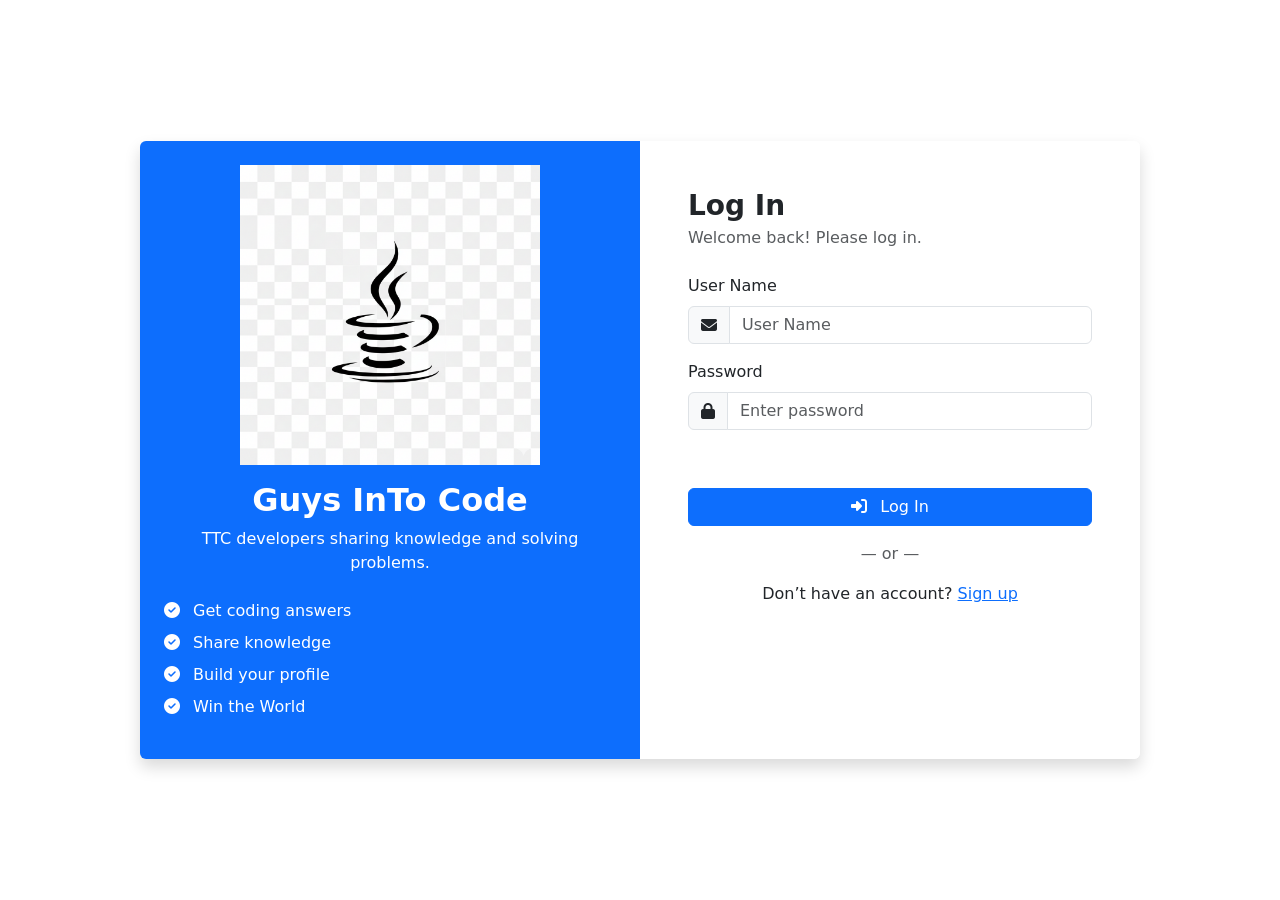
<file: Html/Login Page/index.html>
<!DOCTYPE html>
<html lang="en">

<head>
    <meta charset="UTF-8">
    <title>Login - Code InTo Guys</title>
    <meta name="viewport" content="width=device-width, initial-scale=1">

    <!-- add Bootstrap cdn -->
    <link href="https://cdn.jsdelivr.net/npm/bootstrap@5.3.0/dist/css/bootstrap.min.css" rel="stylesheet">

    <!-- add new Font  -->
    <link href="https://cdnjs.cloudflare.com/ajax/libs/font-awesome/6.4.0/css/all.min.css" rel="stylesheet">
</head>

<body class="-bs-danger-bg-subtley">

    <div class="container min-vh-100 d-flex align-items-center justify-content-center">
        <div class="row shadow rounded overflow-hidden w-100" style="max-width: 1000px;">

            <!-- LEFT SIDE -->
            <div class="col-md-6 d-none d-md-flex bg-primary text-white align-items-center justify-content-center p-4">
                <div class="text-center">
                    <img src="img/logo.png" alt="My Logo" class="img-fluid mb-3" style="max-height: 300px;">
                    <h2 class="fw-bold">Guys InTo Code  </h2>
                    <p class="mt-2">
                        TTC developers sharing knowledge and solving problems.
                    </p>

                    <ul class="list-unstyled text-start mt-4">
                        <li class="mb-2"><i class="fa fa-check-circle me-2"></i> Get coding answers</li>
                        <li class="mb-2"><i class="fa fa-check-circle me-2"></i> Share knowledge</li>
                        <li class="mb-2"><i class="fa fa-check-circle me-2"></i> Build your profile</li>
                        <li><i class="fa fa-check-circle me-2"></i> Win the World</li>
                    </ul>
                </div>
            </div>

            <!-- RIGHT SIDE -->
            <div class="col-md-6 bg-white p-4 p-md-5">
                <h3 class="fw-bold mb-1">Log In</h3>
                <p class="text-muted mb-4">Welcome back! Please log in.</p>

                <form method="POST" action="login.jsp">

                    <!-- Email -->
                    <div class="mb-3">
                        <label class="form-label">User Name</label>
                        <div class="input-group">
                            <span class="input-group-text"><i class="fa fa-envelope"></i></span>
                            <input type="email" class="form-control" placeholder="User Name" required>
                        </div>
                    </div>

                    <!-- Password -->
                    <div class="mb-3">
                        <label class="form-label">Password</label>
                        <div class="input-group">
                            <span class="input-group-text"><i class="fa fa-lock"></i></span>
                            <input type="password" class="form-control" placeholder="Enter password" required>
                        </div>
                    </div>


                    <div class="d-flex justify-content-between align-items-center mb-3">
                        <div class="form-check">
                            
                        </div>
                        
                    </div>

                    <!-- Login Button -->
                    <button class="btn btn-primary w-100 mb-3">
                        <i class="fa fa-sign-in-alt me-2"></i> Log In
                    </button>

                    <!-- Divider -->
                    <div class="text-center text-muted mb-3">— or —</div>

                    
                    <!-- Signup -->
                    <p class="text-center">
                        Don’t have an account?
                        <a href="../register Page/register.html">Sign up</a>
                    </p>

                </form>

                <!-- Footer -->
                <div class="text-center text-muted mt-4 small">
                   
                </div>
            </div>

        </div>
    </div>

    <script src="https://cdn.jsdelivr.net/npm/bootstrap@5.3.0/dist/js/bootstrap.bundle.min.js"></script>
</body>

</html>
</file>
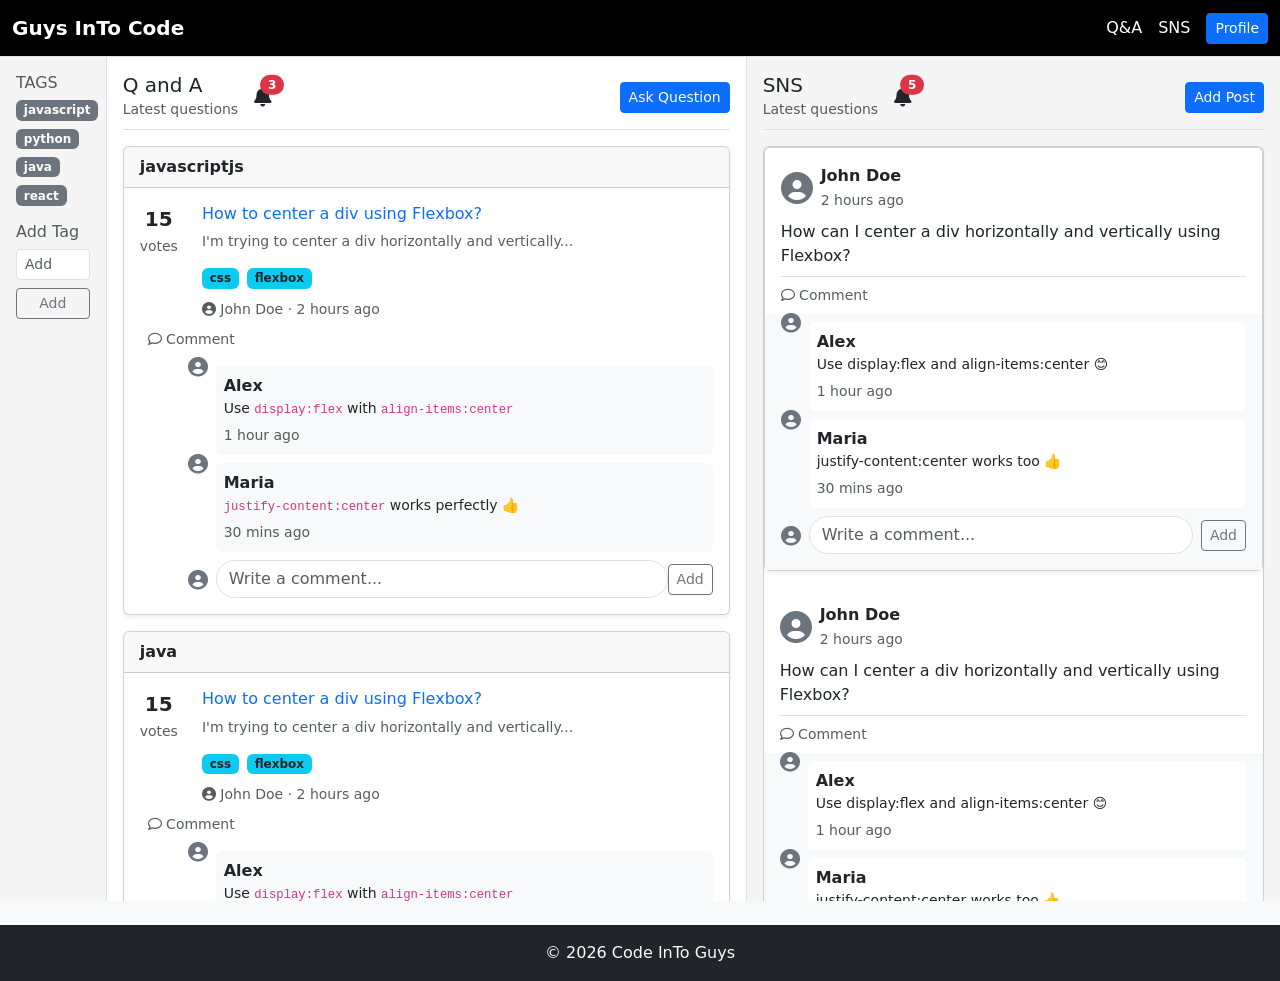
<file: Html/Top Page/index.html>
<!DOCTYPE html>
<html lang="en">

<head>
    <meta charset="UTF-8">
    <title>Code InTo Guys</title>
    <meta name="viewport" content="width=device-width, initial-scale=1">

    <!-- Bootstrap -->
    <link href="https://cdn.jsdelivr.net/npm/bootstrap@5.3.0/dist/css/bootstrap.min.css" rel="stylesheet">

    <!-- Font Awesome -->
    <link href="https://cdnjs.cloudflare.com/ajax/libs/font-awesome/6.4.0/css/all.min.css" rel="stylesheet">
    <link rel="stylesheet" href="style.css">
</head>

<body class="bg-light overflow-hidden">

    <!-- Navbar -->
    <nav class="navbar navbar-expand-lg navbar-light bg-white border-bottom sticky-top">
        <div class="container-fluid">
            <a class="navbar-brand fw-bold" href="#">Guys InTo Code</a>

            <button class="navbar-toggler" data-bs-toggle="collapse" data-bs-target="#nav">
                <span class="navbar-toggler-icon"></span>
            </button>

            <div id="nav" class="collapse navbar-collapse">
                <ul class="navbar-nav ms-auto">
                    <li class="nav-item"><a class="nav-link" href="#">Q&A</a></li>

                    <li class="nav-item"><a class="nav-link" href="#">SNS</a></li>

                </ul>

                <a class="btn btn-primary btn-sm ms-2">Profile</a>
            </div>
        </div>
    </nav>

    <div class="container-fluid">
        <div class="row">

            <!-- Left Sidebar (scrollable area) -->
            <aside class="col-lg-1 d-none d-lg-block border-end bg-white p-3" style="height: calc(100vh - 56px); ">
                <h6 class="text-muted">TAGS</h6>
                <div class="d-flex flex-wrap gap-2 mb-3">
                    <a href="#" class="badge bg-secondary text-decoration-none topic-link"
                        data-topic="javascript">javascript</a>
                    <a href="#" class="badge bg-secondary text-decoration-none topic-link"
                        data-topic="python">python</a>
                    <a href="#" class="badge bg-secondary text-decoration-none topic-link" data-topic="java">java</a>
                    <a href="#" class="badge bg-secondary text-decoration-none topic-link" data-topic="react">react</a>
                </div>

                <h6 class="text-muted">Add Tag</h6>
                <div class="input-group input-group-sm mb-2">
                    <input class="form-control" placeholder="Add">
                </div>
                <button class="btn btn-outline-secondary btn-sm w-100">Add</button>
            </aside>

            <!-- Main (scrollable area) -->
            <main class="col-lg-6 bg-white border-end p-3" style="height: calc(100vh - 56px); overflow-y: scroll;">

                <div class="d-flex justify-content-between align-items-center border-bottom pb-2 mb-3">
                    <div class="d-flex align-items-center gap-3">
                        <div>
                            <h5 class="mb-0">Q and A</h5>
                            <small class="text-muted">Latest questions</small>
                        </div>
                        <!-- Notification Bell -->
                        <div class="nav-item dropdown">
                            <a class="nav-link position-relative p-0" href="#" role="button">
                                <i class="fas fa-bell fa-lg"></i>
                                <!-- Notification Count -->
                                <span
                                    class="position-absolute top-1 start-100 translate-middle badge rounded-pill bg-danger">
                                    3
                                </span>
                            </a>
                        </div>
                    </div>
                    <a class="btn btn-primary btn-sm" href="ask-question.html">Ask Question</a>
                </div>
                <div>

                    <!-- Topic: JavaScript -->
                    <div class="qa-topic" data-topic="javascript">
                        <!-- Question Card -->
                        <div class="card mb-3 shadow-sm">
                            <div class="card-header">
                                <a class="nav-link fw-bold mb-0" href="#">javascriptjs</a>
                            </div>
                            <div class="card-body">

                                <!-- Question Row -->
                                <div class="row">
                                    <div class="col-auto text-center">
                                        <div class="fw-bold fs-5">15</div>
                                        <small class="text-muted">votes</small>
                                    </div>

                                    <div class="col">
                                        <h6>
                                            <a href="#" class="text-decoration-none">
                                                How to center a div using Flexbox?
                                            </a>
                                        </h6>

                                        <p class="text-muted small">
                                            I'm trying to center a div horizontally and vertically...
                                        </p>

                                        <div class="d-flex gap-2 mb-2">
                                            <span class="badge bg-info text-dark">css</span>
                                            <span class="badge bg-info text-dark">flexbox</span>
                                        </div>

                                        <small class="text-muted">
                                            <i class="fas fa-user-circle"></i> John Doe · 2 hours ago
                                        </small>
                                    </div>
                                </div>

                                <!-- FB Style Action Bar -->
                                <div class="d-flex justify-content-between text-muted small mt-2 px-2">
                                    <span><i class="far fa-comment"></i> Comment</span>
                                </div>

                                <!-- Comments Section -->
                                <div class="mt-3 ps-5">

                                    <!-- Old Comment -->
                                    <div class="d-flex mb-2">
                                        <i class="fas fa-user-circle fa-lg text-secondary me-2"></i>
                                        <div class="bg-light rounded p-2 w-100">
                                            <strong>Alex</strong>
                                            <p class="mb-1 small">
                                                Use <code>display:flex</code> with <code>align-items:center</code>
                                            </p>
                                            <small class="text-muted">1 hour ago</small>
                                        </div>
                                    </div>

                                    <!-- Old Comment -->
                                    <div class="d-flex mb-2">
                                        <i class="fas fa-user-circle fa-lg text-secondary me-2"></i>
                                        <div class="bg-light rounded p-2 w-100">
                                            <strong>Maria</strong>
                                            <p class="mb-1 small">
                                                <code>justify-content:center</code> works perfectly 👍
                                            </p>
                                            <small class="text-muted">30 mins ago</small>
                                        </div>
                                    </div>

                                    <!-- Add Comment -->
                                    <div class="d-flex align-items-center mt-2">
                                        <i class="fas fa-user-circle fa-lg text-secondary me-2"></i>
                                        <input type="text" class="form-control rounded-pill"
                                            placeholder="Write a comment...">
                                        <button class="btn btn-outline-secondary btn-sm w-20">Add</button>
                                    </div>

                                </div>
                            </div>
                        </div>
                    </div>

                    <!-- Topic: Java -->
                    <div class="qa-topic" data-topic="java">
                        <!-- Question Card -->
                        <div class="card mb-3 shadow-sm">
                            <div class="card-header">
                                <a class="nav-link fw-bold mb-0" href="#">java</a>
                            </div>
                            <div class="card-body">

                                <!-- Question Row -->
                                <div class="row">
                                    <div class="col-auto text-center">
                                        <div class="fw-bold fs-5">15</div>
                                        <small class="text-muted">votes</small>
                                    </div>

                                    <div class="col">
                                        <h6>
                                            <a href="#" class="text-decoration-none">
                                                How to center a div using Flexbox?
                                            </a>
                                        </h6>

                                        <p class="text-muted small">
                                            I'm trying to center a div horizontally and vertically...
                                        </p>

                                        <div class="d-flex gap-2 mb-2">
                                            <span class="badge bg-info text-dark">css</span>
                                            <span class="badge bg-info text-dark">flexbox</span>
                                        </div>

                                        <small class="text-muted">
                                            <i class="fas fa-user-circle"></i> John Doe · 2 hours ago
                                        </small>
                                    </div>
                                </div>

                                <!-- FB Style Action Bar -->
                                <div class="d-flex justify-content-between text-muted small mt-2 px-2">
                                    <span><i class="far fa-comment"></i> Comment</span>
                                </div>

                                <!-- Comments Section -->
                                <div class="mt-3 ps-5">

                                    <!-- Old Comment -->
                                    <div class="d-flex mb-2">
                                        <i class="fas fa-user-circle fa-lg text-secondary me-2"></i>
                                        <div class="bg-light rounded p-2 w-100">
                                            <strong>Alex</strong>
                                            <p class="mb-1 small">
                                                Use <code>display:flex</code> with <code>align-items:center</code>
                                            </p>
                                            <small class="text-muted">1 hour ago</small>
                                        </div>
                                    </div>

                                    <!-- Old Comment -->
                                    <div class="d-flex mb-2">
                                        <i class="fas fa-user-circle fa-lg text-secondary me-2"></i>
                                        <div class="bg-light rounded p-2 w-100">
                                            <strong>Maria</strong>
                                            <p class="mb-1 small">
                                                <code>justify-content:center</code> works perfectly 👍
                                            </p>
                                            <small class="text-muted">30 mins ago</small>
                                        </div>
                                    </div>

                                    <!-- Add Comment -->
                                    <div class="d-flex align-items-center mt-2">
                                        <i class="fas fa-user-circle fa-lg text-secondary me-2"></i>
                                        <input type="text" class="form-control rounded-pill"
                                            placeholder="Write a comment...">
                                        <button class="btn btn-outline-secondary btn-sm w-20">Add</button>
                                    </div>

                                </div>
                            </div>
                        </div>
                    </div>


                    <!-- Topic: Python -->
                    <div class="qa-topic" data-topic="python">
                        <!-- Question Card -->
                        <div class="card mb-3 shadow-sm">
                            <div class="card-header">
                                <a class="nav-link fw-bold mb-0" href="#">python</a>
                            </div>
                            <div class="card-body">

                                <!-- Question Row -->
                                <div class="row">
                                    <div class="col-auto text-center">
                                        <div class="fw-bold fs-5">15</div>
                                        <small class="text-muted">votes</small>
                                    </div>

                                    <div class="col">
                                        <h6>
                                            <a href="#" class="text-decoration-none">
                                                How to center a div using Flexbox?
                                            </a>
                                        </h6>

                                        <p class="text-muted small">
                                            I'm trying to center a div horizontally and vertically...
                                        </p>

                                        <div class="d-flex gap-2 mb-2">
                                            <span class="badge bg-info text-dark">css</span>
                                            <span class="badge bg-info text-dark">flexbox</span>
                                        </div>

                                        <small class="text-muted">
                                            <i class="fas fa-user-circle"></i> John Doe · 2 hours ago
                                        </small>
                                    </div>
                                </div>

                                <!-- FB Style Action Bar -->
                                <div class="d-flex justify-content-between text-muted small mt-2 px-2">
                                    <span><i class="far fa-comment"></i> Comment</span>
                                </div>

                                <!-- Comments Section -->
                                <div class="mt-3 ps-5">

                                    <!-- Old Comment -->
                                    <div class="d-flex mb-2">
                                        <i class="fas fa-user-circle fa-lg text-secondary me-2"></i>
                                        <div class="bg-light rounded p-2 w-100">
                                            <strong>Alex</strong>
                                            <p class="mb-1 small">
                                                Use <code>display:flex</code> with <code>align-items:center</code>
                                            </p>
                                            <small class="text-muted">1 hour ago</small>
                                        </div>
                                    </div>

                                    <!-- Old Comment -->
                                    <div class="d-flex mb-2">
                                        <i class="fas fa-user-circle fa-lg text-secondary me-2"></i>
                                        <div class="bg-light rounded p-2 w-100">
                                            <strong>Maria</strong>
                                            <p class="mb-1 small">
                                                <code>justify-content:center</code> works perfectly 👍
                                            </p>
                                            <small class="text-muted">30 mins ago</small>
                                        </div>
                                    </div>

                                    <!-- Add Comment -->
                                    <div class="d-flex align-items-center mt-2">
                                        <i class="fas fa-user-circle fa-lg text-secondary me-2"></i>
                                        <input type="text" class="form-control rounded-pill"
                                            placeholder="Write a comment...">
                                        <button class="btn btn-outline-secondary btn-sm w-20">Add</button>
                                    </div>

                                </div>
                            </div>
                        </div>
                    </div>

                    <!-- Topic: React -->
                    <div class="qa-topic" data-topic="react">
                        <!-- Question Card -->
                        <div class="card mb-3 shadow-sm">
                            <div class="card-header">
                                <a class="nav-link fw-bold mb-0" href="#">react</a>
                            </div>
                            <div class="card-body">

                                <!-- Question Row -->
                                <div class="row">
                                    <div class="col-auto text-center">
                                        <div class="fw-bold fs-5">15</div>
                                        <small class="text-muted">votes</small>
                                    </div>

                                    <div class="col">
                                        <h6>
                                            <a href="#" class="text-decoration-none">
                                                How to center a div using Flexbox?
                                            </a>
                                        </h6>

                                        <p class="text-muted small">
                                            I'm trying to center a div horizontally and vertically...
                                        </p>

                                        <div class="d-flex gap-2 mb-2">
                                            <span class="badge bg-info text-dark">css</span>
                                            <span class="badge bg-info text-dark">flexbox</span>
                                        </div>

                                        <small class="text-muted">
                                            <i class="fas fa-user-circle"></i> John Doe · 2 hours ago
                                        </small>
                                    </div>
                                </div>

                                <!-- FB Style Action Bar -->
                                <div class="d-flex justify-content-between text-muted small mt-2 px-2">
                                    <span><i class="far fa-comment"></i> Comment</span>
                                </div>

                                <!-- Comments Section -->
                                <div class="mt-3 ps-5">

                                    <!-- Old Comment -->
                                    <div class="d-flex mb-2">
                                        <i class="fas fa-user-circle fa-lg text-secondary me-2"></i>
                                        <div class="bg-light rounded p-2 w-100">
                                            <strong>Alex</strong>
                                            <p class="mb-1 small">
                                                Use <code>display:flex</code> with
                                                <code>align-items:center</code>
                                            </p>
                                            <small class="text-muted">1 hour ago</small>
                                        </div>
                                    </div>

                                    <!-- Old Comment -->
                                    <div class="d-flex mb-2">
                                        <i class="fas fa-user-circle fa-lg text-secondary me-2"></i>
                                        <div class="bg-light rounded p-2 w-100">
                                            <strong>Maria</strong>
                                            <p class="mb-1 small">
                                                <code>justify-content:center</code> works perfectly 👍
                                            </p>
                                            <small class="text-muted">30 mins ago</small>
                                        </div>
                                    </div>

                                    <!-- Add Comment -->
                                    <div class="d-flex align-items-center mt-2">
                                        <i class="fas fa-user-circle fa-lg text-secondary me-2"></i>
                                        <input type="text" class="form-control rounded-pill"
                                            placeholder="Write a comment...">
                                        <button class="btn btn-outline-secondary btn-sm w-20">Add</button>
                                    </div>

                                </div>
                            </div>
                        </div>
                    </div>

                    <!-- Extra Question (no specific topic) -->
                    <div class="card mb-3 shadow-sm">
                        <div class="card-body">

                            <!-- Question Row -->
                            <div class="row">
                                <div class="col-auto text-center">
                                    <div class="fw-bold fs-5">15</div>
                                    <small class="text-muted">votes</small>
                                </div>

                                <div class="col">
                                    <h6>
                                        <a href="#" class="text-decoration-none">
                                            How to center a div using Flexbox?
                                        </a>
                                    </h6>

                                    <p class="text-muted small">
                                        I'm trying to center a div horizontally and vertically...
                                    </p>

                                    <div class="d-flex gap-2 mb-2">
                                        <span class="badge bg-info text-dark">css</span>
                                        <span class="badge bg-info text-dark">flexbox</span>
                                    </div>

                                    <small class="text-muted">
                                        <i class="fas fa-user-circle"></i> John Doe · 2 hours ago
                                    </small>
                                </div>
                            </div>

                            <!-- FB Style Action Bar -->
                            <div class="d-flex justify-content-between text-muted small mt-2 px-2">
                                <span><i class="far fa-comment"></i> Comment</span>
                            </div>

                            <!-- Comments Section -->
                            <div class="mt-3 ps-5">

                                <!-- Old Comment -->
                                <div class="d-flex mb-2">
                                    <i class="fas fa-user-circle fa-lg text-secondary me-2"></i>
                                    <div class="bg-light rounded p-2 w-100">
                                        <strong>Alex</strong>
                                        <p class="mb-1 small">
                                            Use <code>display:flex</code> with
                                            <code>align-items:center</code>
                                        </p>
                                        <small class="text-muted">1 hour ago</small>
                                    </div>
                                </div>

                                <!-- Old Comment -->
                                <div class="d-flex mb-2">
                                    <i class="fas fa-user-circle fa-lg text-secondary me-2"></i>
                                    <div class="bg-light rounded p-2 w-100">
                                        <strong>Maria</strong>
                                        <p class="mb-1 small">
                                            <code>justify-content:center</code> works perfectly 👍
                                        </p>
                                        <small class="text-muted">30 mins ago</small>
                                    </div>
                                </div>

                                <!-- Add Comment -->
                                <div class="d-flex align-items-center mt-2">
                                    <i class="fas fa-user-circle fa-lg text-secondary me-2"></i>
                                    <input type="text" class="form-control rounded-pill"
                                        placeholder="Write a comment...">
                                    <button class="btn btn-outline-secondary btn-sm w-20">Add</button>
                                </div>

                            </div>
                        </div>
                    </div>
                </div>
            </main>

            <!-- Right Sidebar (scrollable area) -->
            <aside class="col-lg-5 d-none d-lg-block bg-white p-3"
                style="height: calc(100vh - 56px); overflow-y: scroll;">
                <div class="d-flex justify-content-between align-items-center border-bottom pb-2 mb-3">
                    <div class="d-flex align-items-center gap-3">
                        <div>
                            <h5 class="mb-0">SNS</h5>
                            <small class="text-muted">Latest questions</small>
                        </div>
                        <!-- Notification Bell -->
                        <div class="nav-item dropdown">
                            <a class="nav-link position-relative p-0" href="#" role="button">
                                <i class="fas fa-bell fa-lg"></i>
                                <!-- Notification Count -->
                                <span
                                    class="position-absolute top-1 start-100 translate-middle badge rounded-pill bg-danger">
                                    5
                                </span>
                            </a>
                        </div>
                    </div>
                    <a class="btn btn-primary btn-sm" href="add-post.html">Add Post</a>
                </div>

                <div class="card">

                    <!-- Facebook Style Post -->
                    <div class="card mb-3 shadow-sm">

                        <!-- Post Header -->
                        <div class="card-body pb-2">
                            <div class="d-flex align-items-center mb-2">
                                <i class="fas fa-user-circle fa-2x text-secondary me-2"></i>
                                <div>
                                    <strong>John Doe</strong><br>
                                    <small class="text-muted">2 hours ago</small>
                                </div>
                            </div>

                            <!-- Post Content -->
                            <p class="mb-2">
                                How can I center a div horizontally and vertically using Flexbox?
                            </p>

                            <!-- Post Actions -->
                            <div class="d-flex justify-content-between text-muted small border-top pt-2">
                                <span><i class="far fa-comment"></i> Comment</span>
                            </div>
                        </div>

                        <!-- Comments Section -->
                        <div class="card-body pt-2 bg-light">

                            <!-- Old Comment 1 -->
                            <div class="d-flex mb-2">
                                <i class="fas fa-user-circle fa-lg text-secondary me-2"></i>
                                <div class="bg-white rounded p-2 w-100">
                                    <strong>Alex</strong>
                                    <p class="mb-1 small">
                                        Use display:flex and align-items:center 😊
                                    </p>
                                    <small class="text-muted">1 hour ago</small>
                                </div>
                            </div>

                            <!-- Old Comment 2 -->
                            <div class="d-flex mb-2">
                                <i class="fas fa-user-circle fa-lg text-secondary me-2"></i>
                                <div class="bg-white rounded p-2 w-100">
                                    <strong>Maria</strong>
                                    <p class="mb-1 small">
                                        justify-content:center works too 👍
                                    </p>
                                    <small class="text-muted">30 mins ago</small>
                                </div>
                            </div>

                            <!-- Add Comment -->
                            <div class="d-flex align-items-center mt-2">
                                <i class="fas fa-user-circle fa-lg text-secondary me-2"></i>
                                <input type="text" class="form-control rounded-pill me-2"
                                    placeholder="Write a comment...">
                                <button class="btn btn-outline-secondary btn-sm">Add</button>
                            </div>
                        </div>
                    </div>
                    <div class="card-body pb-2">
                        <div class="d-flex align-items-center mb-2">
                            <i class="fas fa-user-circle fa-2x text-secondary me-2"></i>
                            <div>
                                <strong>John Doe</strong><br>
                                <small class="text-muted">2 hours ago</small>
                            </div>
                        </div>

                        <!-- Post Content -->
                        <p class="mb-2">
                            How can I center a div horizontally and vertically using Flexbox?
                        </p>

                        <!-- Post Actions -->
                        <div class="d-flex justify-content-between text-muted small border-top pt-2">
                            <span><i class="far fa-comment"></i> Comment</span>
                        </div>
                    </div>

                    <!-- Comments Section -->
                    <div class="card-body pt-2 bg-light">

                        <!-- Old Comment 1 -->
                        <div class="d-flex mb-2">
                            <i class="fas fa-user-circle fa-lg text-secondary me-2"></i>
                            <div class="bg-white rounded p-2 w-100">
                                <strong>Alex</strong>
                                <p class="mb-1 small">
                                    Use display:flex and align-items:center 😊
                                </p>
                                <small class="text-muted">1 hour ago</small>
                            </div>
                        </div>

                        <!-- Old Comment 2 -->
                        <div class="d-flex mb-2">
                            <i class="fas fa-user-circle fa-lg text-secondary me-2"></i>
                            <div class="bg-white rounded p-2 w-100">
                                <strong>Maria</strong>
                                <p class="mb-1 small">
                                    justify-content:center works too 👍
                                </p>
                                <small class="text-muted">30 mins ago</small>
                            </div>
                        </div>

                        <!-- Add Comment -->
                        <div class="d-flex align-items-center mt-2">
                            <i class="fas fa-user-circle fa-lg text-secondary me-2"></i>
                            <input type="text" class="form-control rounded-pill me-2" placeholder="Write a comment...">
                            <button class="btn btn-outline-secondary btn-sm">Add</button>
                        </div>
                    </div>
                </div>
        </div>
        </aside>

    </div>
    </div>

    <footer class="bg-dark text-light text-center py-3 mt-4">
        © 2026 Code InTo Guys
    </footer>
</body>

</html>
</file>
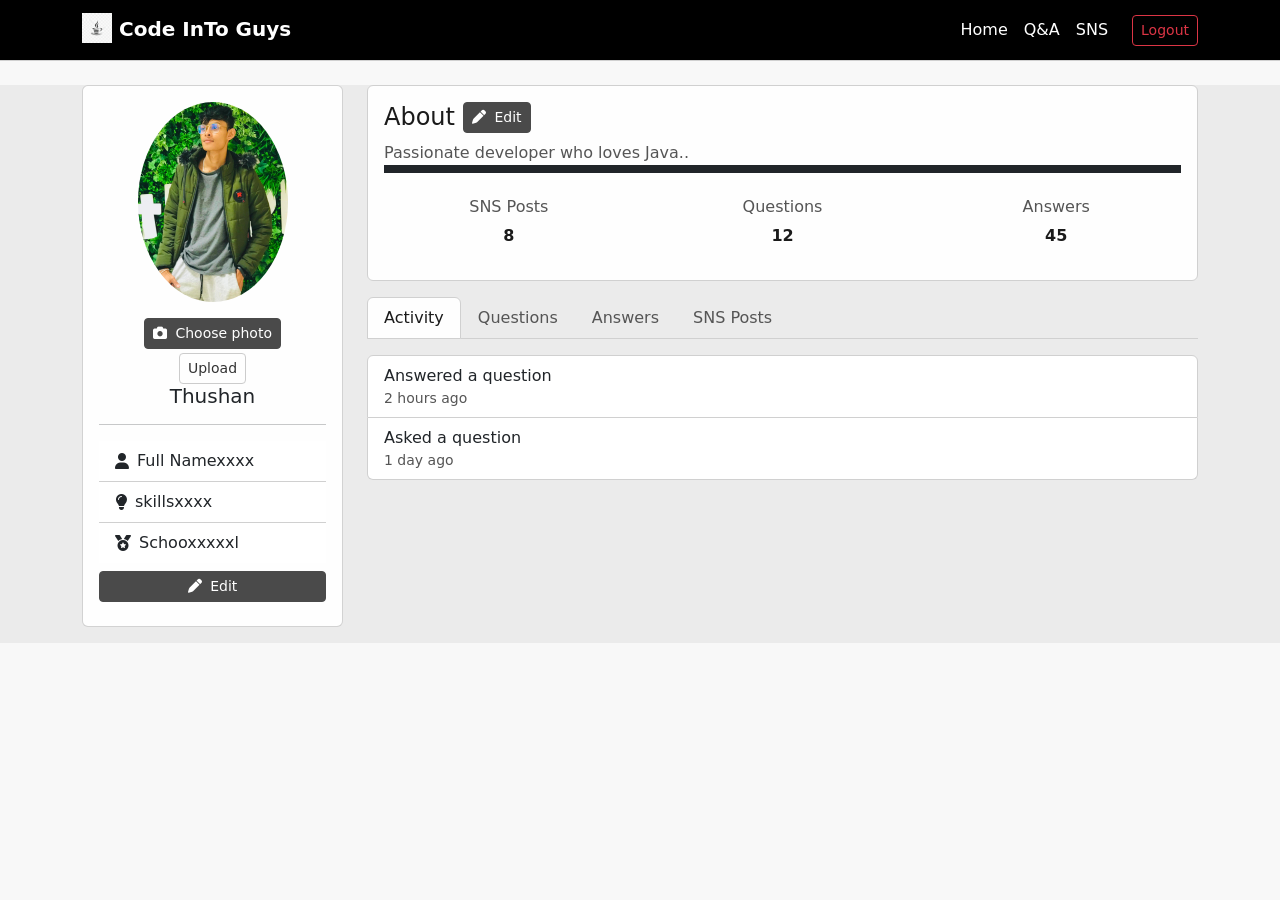
<file: profile/profile.html>
<!DOCTYPE html>
<html lang="en">

<head>
    <meta charset="UTF-8">
    <title>User Profile</title>

    <!-- Bootstrap 5 -->
    <link href="https://cdn.jsdelivr.net/npm/bootstrap@5.3.2/dist/css/bootstrap.min.css" rel="stylesheet">

    <!-- Font Awesome -->
    <link href="https://cdnjs.cloudflare.com/ajax/libs/font-awesome/6.4.0/css/all.min.css" rel="stylesheet">

    <!-- Profile page styles -->
    <link href="style.css" rel="stylesheet">
</head>

<body class="bg-simple-light">

    <!-- NAVBAR -->
    <nav class="navbar navbar-expand-lg navbar-dark border-bottom border-simple">
        <div class="container">
            <a class="navbar-brand fw-bold" href="#">

                <img src="img/logo.png" alt="My Logo" class="img-fluid mb-1" style="max-height: 30px;"> Code InTo Guys
            </a>

            <div class="collapse navbar-collapse">
                <ul class="navbar-nav ms-auto">
                    <li class="nav-item"><a class="nav-link" href="#">Home</a></li>
                    <li class="nav-item"><a class="nav-link" href="#">Q&A</a></li>
                    <li class="nav-item"><a class="nav-link" href="#">SNS</a></li>
                </ul>
                <a href="logout.jsp" class="btn btn-outline-danger btn-sm ms-3">Logout</a>
            </div>
        </div>
    </nav>

    <!-- MAIN -->
    <main>
        <div class="container my-4">
            <div class="row">

                <!-- SIDEBAR -->
                <div class="col-md-3 mb-3">
                    <div class="card">
                        <div class="card-body text-center">
                            <!-- Profile photo: you will set img src from JSP (e.g. user's saved photo path or default) -->
                            <img src="img/prof.jpeg" class="rounded-circle mb-3 img-fluid profile-photo" alt="Profile"
                                id="profile-photo-img">

                            <!-- Profile photo upload - handle in JSP (Tomcat): receive multipart form, save file, update user's photo path -->
                            <form method="post" enctype="multipart/form-data" class="profile-photo-form" action="#">
                                <!-- TODO: set action to your JSP that handles upload, e.g. action="uploadProfilePhoto.jsp" -->
                                <label class="d-block mb-1">
                                    <span class="btn btn-simple btn-sm"><i class="fas fa-camera me-1"></i> Choose
                                        photo</span>
                                    <input type="file" name="profilePhoto" accept="image/*" class="d-none">
                                </label>
                                <button type="submit" class="btn btn-outline-simple btn-sm">Upload</button>
                                <!-- You will handle this form in JSP: get Part for "profilePhoto", save to disk/db, redirect back or show updated img -->
                            </form>

                            <h5 class="mb-0">Thushan</h5>
                            

                            <hr>

                            <!-- Toggle: same card shows either view or form (no pop-up). No JS. -->
                            <input type="checkbox" id="profile-edit-toggle" class="d-none" aria-hidden="true">
                            <ul class="list-group list-group-flush text-start profile-view">
                                <li class="list-group-item d-flex align-items-center">
                                    <i class="fas fa-user me-2"></i>
                                    <span class="flex-grow-1" id="profile-fullname">Full Namexxxx</span>
                                </li>
                                <li class="list-group-item d-flex align-items-center">
                                    <i class="fas fa-lightbulb me-2"></i>
                                    <span class="flex-grow-1" id="profile-skills">skillsxxxx</span>
                                </li>
                                <li class="list-group-item d-flex align-items-center">
                                    <i class="fas fa-medal me-2"></i>
                                    <span class="flex-grow-1" id="profile-school">Schooxxxxxl</span>
                                </li>
                            </ul>
                            <label for="profile-edit-toggle" class="btn btn-simple btn-sm w-100 my-2 profile-edit-btn">
                                <i class="fas fa-pen me-1"></i> Edit
                            </label>
                            <div class="profile-edit-wrap">
                                <form method="post" action="#" class="profile-edit-form">
                                    <ul class="list-group list-group-flush text-start">
                                        <li class="list-group-item d-flex align-items-center">
                                            <i class="fas fa-user me-2"></i>
                                            <input type="text" name="fullname" class="form-control form-control-sm border-0 bg-transparent flex-grow-1" placeholder="Full name" value="Full Namexxxx">
                                        </li>
                                        <li class="list-group-item d-flex align-items-center">
                                            <i class="fas fa-lightbulb me-2"></i>
                                            <input type="text" name="skills" class="form-control form-control-sm border-0 bg-transparent flex-grow-1" placeholder="Skills" value="skillsxxxx">
                                        </li>
                                        <li class="list-group-item d-flex align-items-center">
                                            <i class="fas fa-medal me-2"></i>
                                            <input type="text" name="school" class="form-control form-control-sm border-0 bg-transparent flex-grow-1" placeholder="School" value="Schooxxxxxl">
                                        </li>
                                    </ul>
                                    <div class="d-flex gap-1 mt-2">
                                        <button type="submit" class="btn btn-simple btn-sm flex-grow-1">
                                            <i class="fas fa-check me-1"></i> Save
                                        </button>
                                        <label for="profile-edit-toggle" class="btn btn-outline-simple btn-sm flex-grow-1 mb-0" style="cursor:pointer">
                                            Cancel
                                        </label>
                                    </div>
                                </form>
                            </div>
                        </div>
                    </div>
                </div>

                <!-- CONTENT -->
                <div class="col-md-9">

                    <!-- PROFILE INFO -->
                    <div class="card mb-3 border-simple">
                        <div class="card-body">
                            <input type="checkbox" id="about-edit-toggle" class="d-none" aria-hidden="true">
                            <h4 class="text-simple-dark d-flex align-items-center flex-wrap gap-2 about-heading-view">
                                About
                                <label for="about-edit-toggle" class="btn btn-simple btn-sm about-edit-btn mb-0" style="cursor:pointer">
                                    <i class="fas fa-pen me-1"></i> Edit
                                </label>
                            </h4>
                            <div class="about-view">
                                <p class="text-simple-gray mb-0" id="profile-about">Passionate developer who loves
                                    Java..</p>
                            </div>

                            <div class="divider py-1 bg-dark mb-4"></div>

                            
                            <div class="about-edit-wrap ">
                                <h4 class="text-simple-dark mb-2">About</h4>
                                <form method="post" action="#" class="about-edit-form">
                                    <textarea name="about" class="form-control border-simple text-simple-gray mb-2" rows="3" placeholder="Write a short bio about yourself...">Passionate developer who loves Java..</textarea>
                                    <div class="d-flex gap-1">
                                        <button type="submit" class="btn btn-simple btn-sm flex-grow-1">
                                            <i class="fas fa-check me-1"></i> Save
                                        </button>
                                        <label for="about-edit-toggle" class="btn btn-outline-simple btn-sm flex-grow-1 mb-0" style="cursor:pointer">
                                            Cancel
                                        </label>
                                    </div>
                                </form>
                            </div>
                            
                            <div class="row text-center">
                                <div class="col">
                                    <h6 class="text-simple-gray">SNS Posts</h6>
                                    <p class="fw-bold text-simple-dark">8</p>
                                </div>
                                <div class="col">
                                    <h6 class="text-simple-gray">Questions</h6>
                                    <p class="fw-bold text-simple-dark">12</p>
                                </div>
                                <div class="col">
                                    <h6 class="text-simple-gray">Answers</h6>
                                    <p class="fw-bold text-simple-dark">45</p>
                                </div>
                            </div>
                        </div>
                    </div>

                    <!-- TABS -->
                    <ul class="nav nav-tabs mb-3 border-simple">
                        <li class="nav-item">
                            <a class="nav-link active text-simple-dark border-simple" data-bs-toggle="tab"
                                href="#activity">Activity</a>
                        </li>
                        <li class="nav-item">
                            <a class="nav-link text-simple-gray" data-bs-toggle="tab" href="#questions">Questions</a>
                        </li>
                        <li class="nav-item">
                            <a class="nav-link text-simple-gray" data-bs-toggle="tab" href="#answers">Answers</a>
                        </li>
                        <li class="nav-item">
                            <a class="nav-link text-simple-gray" data-bs-toggle="tab" href="#snsposts">SNS Posts</a>
                        </li>
                    </ul>

                    <div class="tab-content">

                        <!-- ACTIVITY -->
                        <div class="tab-pane fade show active" id="activity">
                            <div class="list-group">
                                <div class="list-group-item border-simple">
                                    Answered a question
                                    <small class="text-simple-gray d-block">2 hours ago</small>
                                </div>
                                <div class="list-group-item border-simple">
                                    Asked a question
                                    <small class="text-simple-gray d-block">1 day ago</small>
                                </div>
                            </div>
                        </div>

                        <!-- QUESTIONS -->
                        <div class="tab-pane fade" id="questions">
                            <div class="list-group">
                                <div class="list-group-item border-simple">Your questions will appear here.</div>
                            </div>
                        </div>

                        <!-- ANSWERS -->
                        <div class="tab-pane fade" id="answers">
                            <div class="list-group">
                                <div class="list-group-item border-simple">Your answers will appear here.</div>
                            </div>
                        </div>
                        <div class="tab-pane fade" id="answers">
                            <div class="list-group">
                                <div class="list-group-item border-simple">Your answers will appear here.</div>
                            </div>
                        </div>
                        

                        <!-- SNS POSTS -->
                        <div class="tab-pane fade" id="snsposts">
                            <div class="list-group">
                                <div class="list-group-item border-simple">sns1</div>
                            </div>
                        </div>


                    </div>
                </div>
            </div>
        </div>
    </main>

    <script src="https://cdn.jsdelivr.net/npm/bootstrap@5.3.2/dist/js/bootstrap.bundle.min.js"></script>

</body>

</html>
</file>
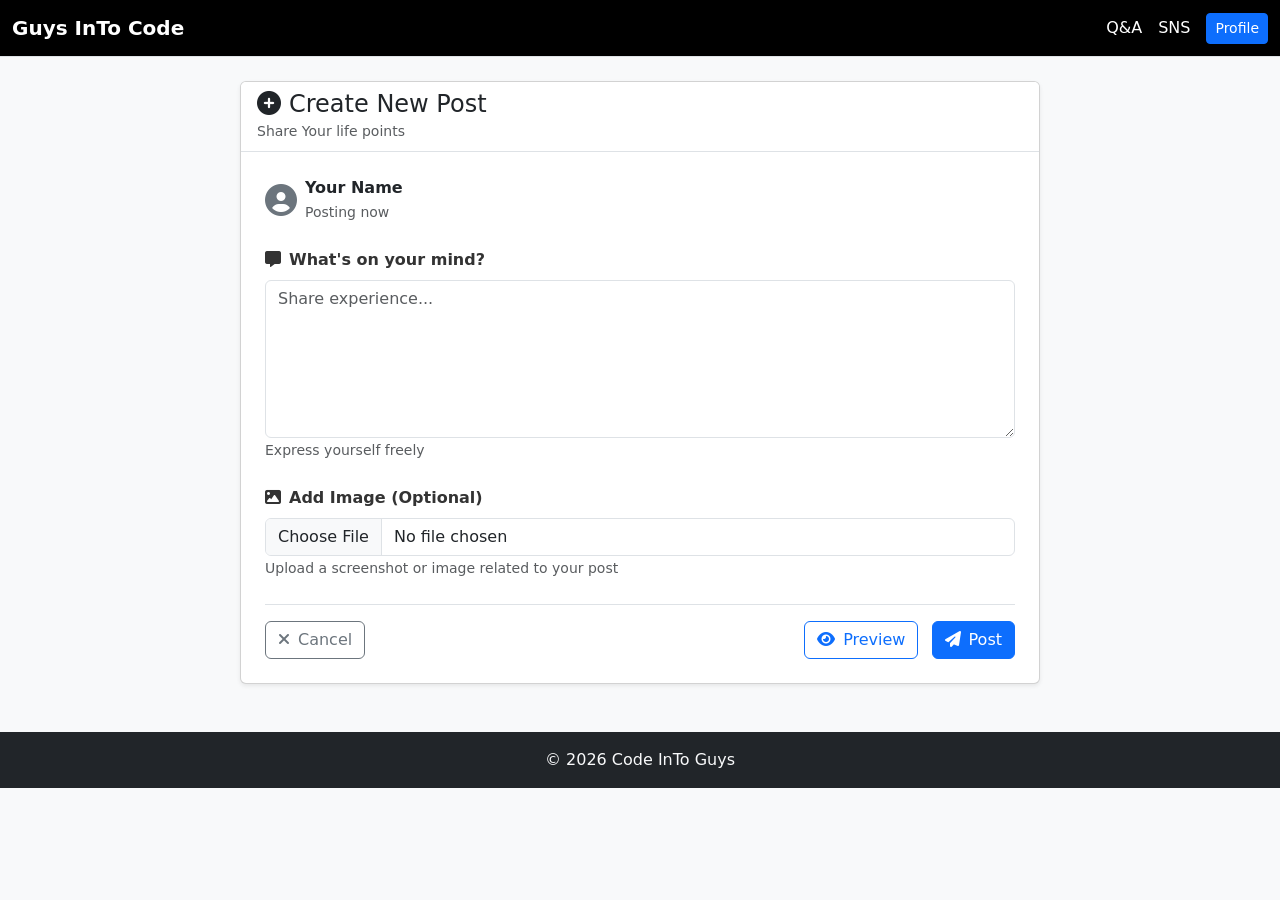
<file: Html/add post page/add-post.html>
<!DOCTYPE html>
<html lang="en">

<head>
    <meta charset="UTF-8">
    <title>Add Post - Code InTo Guys</title>
    <meta name="viewport" content="width=device-width, initial-scale=1">

    <!-- Bootstrap -->
    <link href="https://cdn.jsdelivr.net/npm/bootstrap@5.3.0/dist/css/bootstrap.min.css" rel="stylesheet">

    <!-- Font Awesome -->
    <link href="https://cdnjs.cloudflare.com/ajax/libs/font-awesome/6.4.0/css/all.min.css" rel="stylesheet">
    <link rel="stylesheet" href="style.css">
</head>

<body class="bg-light">

    <!-- Navbar -->
    <nav class="navbar navbar-expand-lg navbar-light bg-white border-bottom sticky-top">
        <div class="container-fluid">
            <a class="navbar-brand fw-bold" href="index.html">Guys InTo Code</a>

            <button class="navbar-toggler" data-bs-toggle="collapse" data-bs-target="#nav">
                <span class="navbar-toggler-icon"></span>
            </button>

            <div id="nav" class="collapse navbar-collapse">
                <ul class="navbar-nav ms-auto">
                    <li class="nav-item"><a class="nav-link" href="index.html">Q&A</a></li>
                    <li class="nav-item"><a class="nav-link" href="index.html">SNS</a></li>
                </ul>

                <a class="btn btn-primary btn-sm ms-2">Profile</a>
            </div>
        </div>
    </nav>

    <!-- Main Content -->
    <div class="container-fluid py-4">
        <div class="form-container">
            <div class="card shadow-sm">
                <div class="card-header bg-white border-bottom">
                    <h4 class="mb-0">
                        <i class="fas fa-plus-circle me-2"></i>Create New Post
                    </h4>
                    <small class="text-muted">Share Your life points</small>
                </div>
                <div class="card-body p-4">
                    <form id="addPostForm">
                        <!-- Post Content -->
                        <div class="mb-4">
                            <div class="d-flex align-items-center mb-2">
                                <i class="fas fa-user-circle fa-2x text-secondary me-2"></i>
                                <div>
                                    <strong id="userName">Your Name</strong><br>
                                    <small class="text-muted">Posting now</small>
                                </div>
                            </div>
                        </div>

                        <div class="mb-4">
                            <label for="postContent" class="form-label">
                                <i class="fas fa-comment-alt me-2"></i>What's on your mind?
                            </label>
                            <textarea class="form-control" id="postContent" rows="6"
                                placeholder="Share experience..." required></textarea>
                            <small class="text-muted">Express yourself freely</small>
                        </div>

                        <!-- Image Upload -->
                        <div class="mb-4">
                            <label for="postImage" class="form-label">
                                <i class="fas fa-image me-2"></i>Add Image (Optional)
                            </label>
                            <input type="file" class="form-control" id="postImage" accept="image/*">
                            <small class="text-muted">Upload a screenshot or image related to your post</small>
                            <div id="imagePreviewContainer" class="image-preview-container" style="display: none;">
                                <img id="imagePreview" class="image-preview" alt="Preview">
                                <button type="button" class="remove-image" id="removeImage">
                                    <i class="fas fa-times"></i>
                                </button>
                            </div>
                        </div>

                        

                        

                        <!-- Form Actions -->
                        <div class="d-flex justify-content-between align-items-center pt-3 border-top">
                            <a href="index.html" class="btn btn-outline-secondary">
                                <i class="fas fa-times me-2"></i>Cancel
                            </a>
                            <div>
                                <button type="button" class="btn btn-outline-primary me-2" id="previewBtn">
                                    <i class="fas fa-eye me-2"></i>Preview
                                </button>
                                <button type="submit" class="btn btn-primary">
                                    <i class="fas fa-paper-plane me-2"></i>Post
                                </button>
                            </div>
                        </div>
                    </form>
                </div>
            </div>

            <!-- Preview Card (Hidden by default) -->
            <div class="card shadow-sm mt-4" id="previewCard" style="display: none;">
                <div class="card-header bg-white border-bottom">
                    <h5 class="mb-0">
                        <i class="fas fa-eye me-2"></i>Preview
                    </h5>
                </div>
                <div class="card-body">
                    <!-- Post Header -->
                    <div class="d-flex align-items-center mb-2">
                        <i class="fas fa-user-circle fa-2x text-secondary me-2"></i>
                        <div>
                            <strong id="previewUserName">Your Name</strong><br>
                            <small class="text-muted">Just now</small>
                        </div>
                    </div>

                    <!-- Post Content -->
                    <p id="previewContent" class="mb-2"></p>

                    <!-- Preview Image -->
                    <div id="previewImageContainer" style="display: none;">
                        <img id="previewImage" class="img-fluid rounded mb-2" alt="Post image">
                    </div>

                    <!-- Preview Code -->
                    <div id="previewCodeContainer" style="display: none;">
                        <pre class="bg-light p-3 rounded"><code id="previewCode"></code></pre>
                    </div>

                    <!-- Preview Tags -->
                    <div id="previewTags" class="mb-2"></div>

                    <!-- Post Actions -->
                    <div class="d-flex justify-content-between text-muted small border-top pt-2">
                        <span><i class="far fa-comment"></i> Comment</span>
                    </div>
                </div>
            </div>
        </div>
    </div>

    <footer class="bg-dark text-light text-center py-3 mt-4">
        © 2026 Code InTo Guys
    </footer>

    <!-- JSP / Servlet placeholder: -->
    <!-- Implement tag management, image preview, form submission, and preview logic -->
    <!-- here using JSP/Tomcat instead of client-side JavaScript. -->
</body>

</html>
</file>
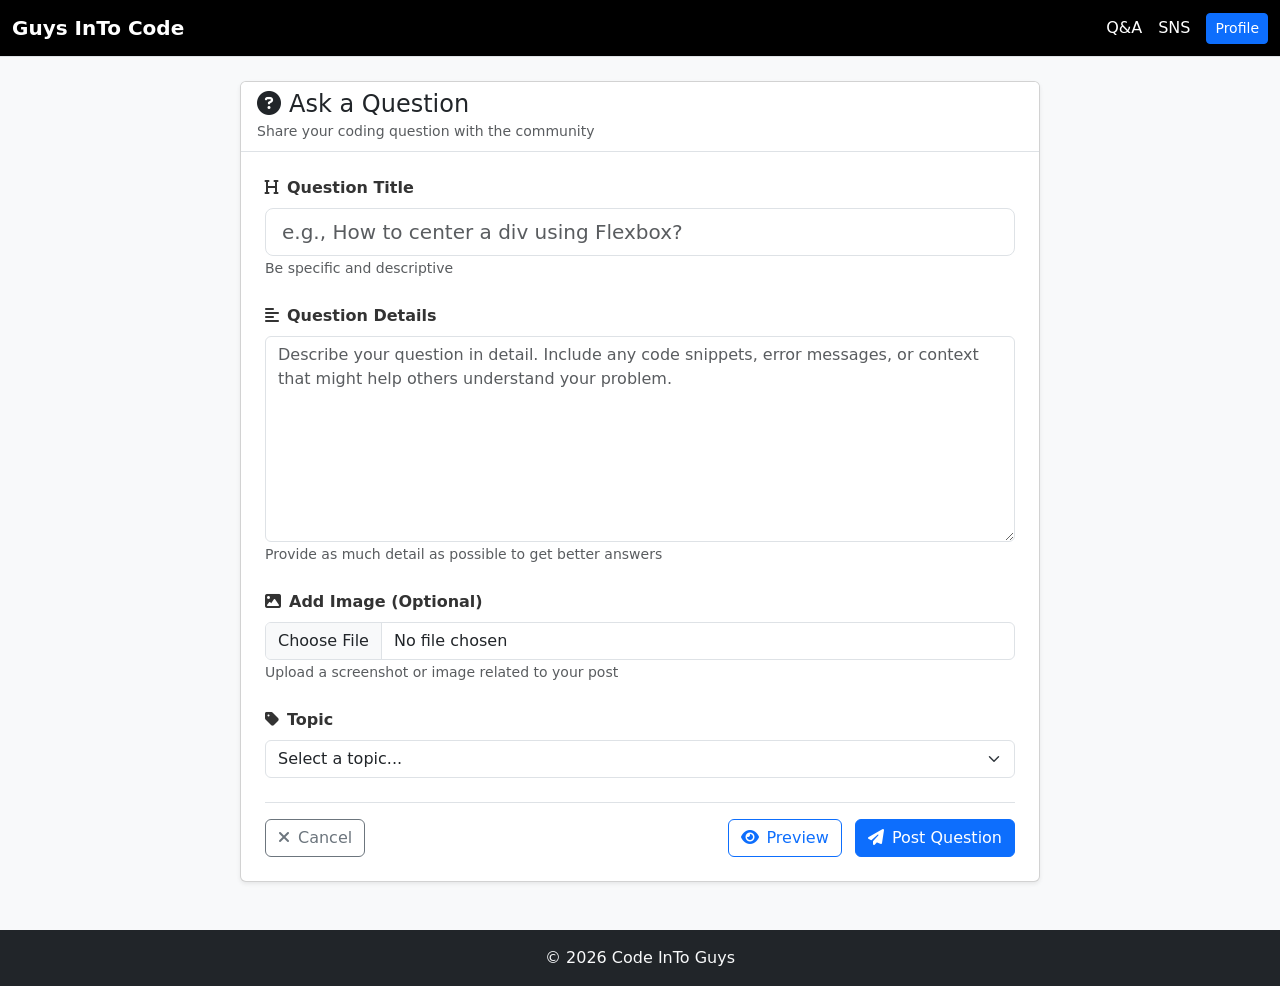
<file: Html/add question page/ask-question.html>
<!DOCTYPE html>
<html lang="en">

<head>
    <meta charset="UTF-8">
    <title>Ask Question - Code InTo Guys</title>
    <meta name="viewport" content="width=device-width, initial-scale=1">

    <!-- Bootstrap -->
    <link href="https://cdn.jsdelivr.net/npm/bootstrap@5.3.0/dist/css/bootstrap.min.css" rel="stylesheet">

    <!-- Font Awesome -->
    <link href="https://cdnjs.cloudflare.com/ajax/libs/font-awesome/6.4.0/css/all.min.css" rel="stylesheet">
    
    <link rel="stylesheet" href="style.css">
</head>

<body class="bg-light">

    <!-- Navbar -->
    <nav class="navbar navbar-expand-lg navbar-light bg-white border-bottom sticky-top">
        <div class="container-fluid">
            <a class="navbar-brand fw-bold" href="index.html">Guys InTo Code</a>

            <button class="navbar-toggler" data-bs-toggle="collapse" data-bs-target="#nav">
                <span class="navbar-toggler-icon"></span>
            </button>

            <div id="nav" class="collapse navbar-collapse">
                <ul class="navbar-nav ms-auto">
                    <li class="nav-item"><a class="nav-link" href="index.html">Q&A</a></li>
                    <li class="nav-item"><a class="nav-link" href="index.html">SNS</a></li>
                </ul>

                <a class="btn btn-primary btn-sm ms-2">Profile</a>
            </div>
        </div>
    </nav>

    <!-- Main Content -->
    <div class="container-fluid py-4">
        <div class="form-container">
            <div class="card shadow-sm">
                <div class="card-header bg-white border-bottom">
                    <h4 class="mb-0">
                        <i class="fas fa-question-circle me-2"></i>Ask a Question
                    </h4>
                    <small class="text-muted">Share your coding question with the community</small>
                </div>
                <div class="card-body p-4">
                    <form id="askQuestionForm">
                        <!-- Question Title -->
                        <div class="mb-4">
                            <label for="questionTitle" class="form-label">
                                <i class="fas fa-heading me-2"></i>Question Title
                            </label>
                            <input type="text" class="form-control form-control-lg" id="questionTitle" 
                                placeholder="e.g., How to center a div using Flexbox?" required>
                            <small class="text-muted">Be specific and descriptive</small>
                        </div>

                        <!-- Question Content -->
                        <div class="mb-4">
                            <label for="questionContent" class="form-label">
                                <i class="fas fa-align-left me-2"></i>Question Details
                            </label>
                            <textarea class="form-control" id="questionContent" rows="8" 
                                placeholder="Describe your question in detail. Include any code snippets, error messages, or context that might help others understand your problem." required></textarea>
                            <small class="text-muted">Provide as much detail as possible to get better answers</small>
                        </div>
                        <!-- Image Upload -->
                        <div class="mb-4">
                            <label for="postImage" class="form-label">
                                <i class="fas fa-image me-2"></i>Add Image (Optional)
                            </label>
                            <input type="file" class="form-control" id="postImage" accept="image/*">
                            <small class="text-muted">Upload a screenshot or image related to your post</small>
                            <div id="imagePreviewContainer" class="image-preview-container" style="display: none;">
                                <img id="imagePreview" class="image-preview" alt="Preview">
                                <button type="button" class="remove-image" id="removeImage">
                                    <i class="fas fa-times"></i>
                                </button>
                            </div>
                        </div>

                        <!-- Topic/Tag Selection -->
                        <div class="mb-4">
                            <label for="questionTopic" class="form-label">
                                <i class="fas fa-tag me-2"></i>Topic
                            </label>
                            <select class="form-select" id="questionTopic"  required>
                                <option value="">Select a topic...</option>
                                <option value="javascript">JavaScript</option>
                                <option value="python">Python</option>
                                <option value="java">Java</option>
                                <option value="react">React</option>
                                <option value="css">CSS</option>
                                <option value="html">HTML</option>
                                <option value="nodejs">Node.js</option>
                                <option value="other">Other</option>
                            </select>
                        </div>

                        
                        <!-- Code Snippet (Optional) -->
                        <!-- <div class="mb-4">
                            <label for="codeSnippet" class="form-label">
                                <i class="fas fa-code me-2"></i>Code Snippet (Optional)
                            </label>
                            <textarea class="form-control font-monospace" id="codeSnippet" rows="6" 
                                placeholder="Paste your code here if applicable..."></textarea>
                            <small class="text-muted">Use this to share relevant code</small>
                        </div> -->

                        <!-- Form Actions -->
                        <div class="d-flex justify-content-between align-items-center pt-3 border-top">
                            <a href="../Top Page/index.html" class="btn btn-outline-secondary">
                                <i class="fas fa-times me-2"></i>Cancel
                            </a>
                            <div>
                                <button type="button" class="btn btn-outline-primary me-2" id="previewBtn">
                                    <i class="fas fa-eye me-2"></i>Preview
                                </button>
                                <button type="submit" class="btn btn-primary">
                                    <i class="fas fa-paper-plane me-2"></i>Post Question
                                </button>
                            </div>
                        </div>
                    </form>
                </div>
            </div>

            <!-- Preview Card (Hidden by default) -->
            <div class="card shadow-sm mt-4" id="previewCard" style="display: none;">
                <div class="card-header bg-white border-bottom">
                    <h5 class="mb-0">Preview</h5>
                </div>
                <div class="card-body">
                    <h6 id="previewTitle"></h6>
                    <p id="previewContent" class="text-muted"></p>
                    <div id="previewTags"></div>
                    <div id="previewCode" class="mt-3"></div>
                </div>
            </div>
        </div>
    </div>

    <footer class="bg-dark text-light text-center py-3 mt-4">
        © 2026 Code InTo Guys
    </footer>

    <!-- JSP / Servlet placeholder: -->
    <!-- Implement tag management, question submission, and preview logic -->
    <!-- here using JSP/Tomcat instead of client-side JavaScript. -->
</body>

</html>
</file>
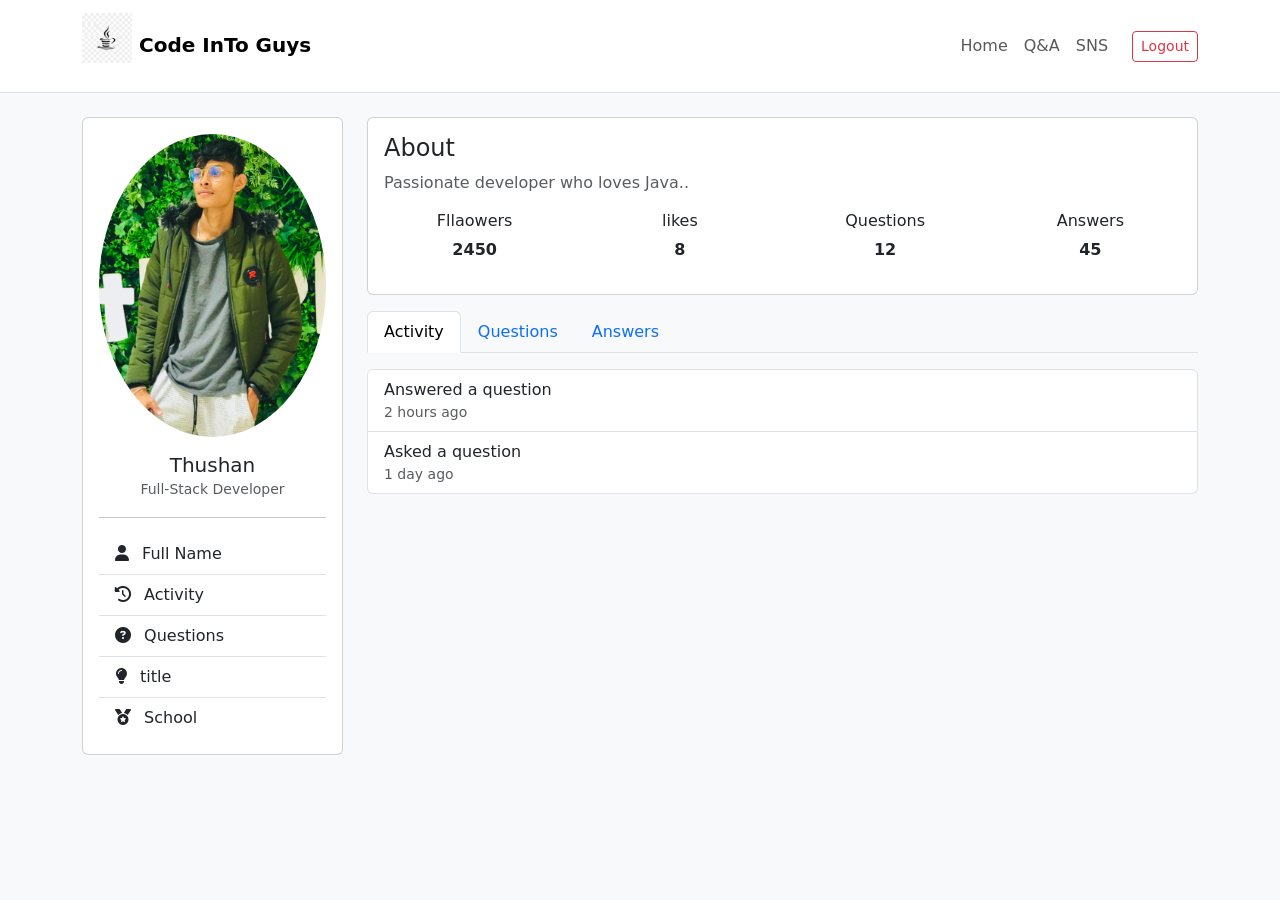
<file: Html/Profile page/profile.html>
<!DOCTYPE html>
<html lang="en">
<head>
    <meta charset="UTF-8">
    <title>User Profile</title>

    <!-- Bootstrap 5 -->
    <link href="https://cdn.jsdelivr.net/npm/bootstrap@5.3.2/dist/css/bootstrap.min.css" rel="stylesheet">

    <!-- Font Awesome -->
    <link href="https://cdnjs.cloudflare.com/ajax/libs/font-awesome/6.4.0/css/all.min.css" rel="stylesheet">
</head>

<body class="bg-light">

<!-- NAVBAR -->
<nav class="navbar navbar-expand-lg navbar-light bg-white border-bottom">
    <div class="container">
        <a class="navbar-brand fw-bold" href="#">
            
            <img src="img/logo.png" alt="My Logo" class="img-fluid mb-3" style="max-height: 50px;"> Code InTo Guys
        </a>

        <div class="collapse navbar-collapse">
            <ul class="navbar-nav ms-auto">
                <li class="nav-item"><a class="nav-link" href="#">Home</a></li>
                <li class="nav-item"><a class="nav-link" href="#">Q&A</a></li>
                <li class="nav-item"><a class="nav-link" href="#">SNS</a></li>
            </ul>
            <a href="logout.jsp" class="btn btn-outline-danger btn-sm ms-3">Logout</a>
        </div>
    </div>
</nav>

<!-- MAIN -->
<div class="container my-4">
    <div class="row">

        <!-- SIDEBAR -->
        <div class="col-md-3 mb-3">
            <div class="card">
                <div class="card-body text-center">
                    <img src="img/prof.jpeg"
                         class="rounded-circle mb-3 img-fluid mb-3"
                         alt="Profile">

                    <h5 class="mb-0">Thushan</h5>
                    <small class="text-muted">Full-Stack Developer</small>

                    <hr>

                    <ul class="list-group list-group-flush text-start">
                        <li class="list-group-item"><i class="fas fa-user me-2"></i> Full Name</li>
                        <li class="list-group-item"><i class="fas fa-history me-2"></i> Activity</li>
                        <li class="list-group-item"><i class="fas fa-question-circle me-2"></i> Questions</li>
                        <li class="list-group-item"><i class="fas fa-lightbulb me-2"></i> title</li>
                        <li class="list-group-item"><i class="fas fa-medal me-2"></i> School</li>
                    </ul>
                </div>
            </div>
        </div>

        <!-- CONTENT -->
        <div class="col-md-9">

            <!-- PROFILE INFO -->
            <div class="card mb-3">
                <div class="card-body">
                    <h4>About</h4>
                    <p class="text-muted">
                        Passionate developer who loves Java..
                    </p>

                    <div class="row text-center">
                        <div class="col">
                            <h6>Fllaowers</h6>
                            <p class="fw-bold">2450</p>
                        </div>
                        <div class="col">
                            <h6>likes</h6>
                            <p class="fw-bold">8</p>
                        </div>
                        <div class="col">
                            <h6>Questions</h6>
                            <p class="fw-bold">12</p>
                        </div>
                        <div class="col">
                            <h6>Answers</h6>
                            <p class="fw-bold">45</p>
                        </div>
                    </div>
                </div>
            </div>

            <!-- TABS -->
            <ul class="nav nav-tabs mb-3">
                <li class="nav-item">
                    <a class="nav-link active" data-bs-toggle="tab" href="#activity">Activity</a>
                </li>
                <li class="nav-item">
                    <a class="nav-link" data-bs-toggle="tab" href="#questions">Questions</a>
                </li>
                <li class="nav-item">
                    <a class="nav-link" data-bs-toggle="tab" href="#answers">Answers</a>
                </li>
            </ul>

            <div class="tab-content">

                <!-- ACTIVITY -->
                <div class="tab-pane fade show active" id="activity">
                    <div class="list-group">
                        <div class="list-group-item">
                            Answered a question
                            <small class="text-muted d-block">2 hours ago</small>
                        </div>
                        <div class="list-group-item">
                            Asked a question
                            <small class="text-muted d-block">1 day ago</small>
                        </div>
                    </div>
                </div>

                <!-- QUESTIONS -->
                <div class="tab-pane fade" i
</file>
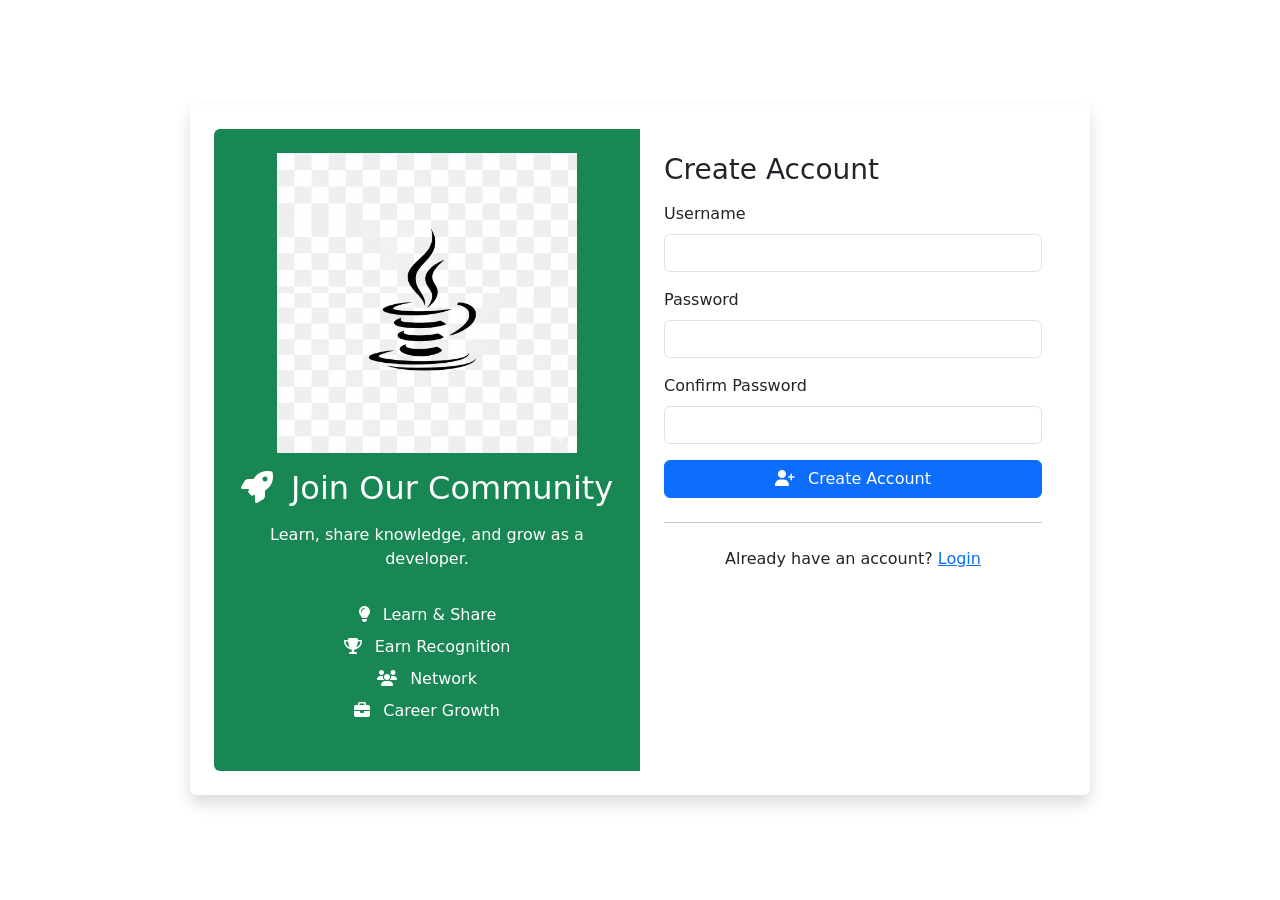
<file: Html/register Page/register.html>
<!DOCTYPE html>
<html lang="en">
<head>
    <meta charset="UTF-8">
    <title>Register</title>

    <!-- Bootstrap 5 -->
    <link href="https://cdn.jsdelivr.net/npm/bootstrap@5.3.2/dist/css/bootstrap.min.css" rel="stylesheet">

    <!-- Font Awesome -->
    <link href="https://cdnjs.cloudflare.com/ajax/libs/font-awesome/6.4.0/css/all.min.css" rel="stylesheet">
</head>

<body class="border-light-subtle">

<div class="container min-vh-100 d-flex align-items-center justify-content-center">
    <div class="row w-100 shadow bg-white rounded p-4" style="max-width: 900px;">

        <!-- LEFT SIDE -->
        <div class="col-md-6 d-none d-md-flex flex-column justify-content-center bg-success text-white rounded-start p-4 text-center">
            <div class="text-center">
                    <img src="img/logo.png" alt="My Logo" class="img-fluid mb-3" style="max-height: 300px;">
            </div>
            <h2 class="mb-3">
                <i class="fas fa-rocket me-2"></i> Join Our Community
            </h2>
            <p>Learn, share knowledge, and grow as a developer.</p>

            <ul class="list-unstyled mt-3">
                <li class="mb-2"><i class="fas fa-lightbulb me-2"></i> Learn & Share</li>
                <li class="mb-2"><i class="fas fa-trophy me-2"></i> Earn Recognition</li>
                <li class="mb-2"><i class="fas fa-users me-2"></i> Network</li>
                <li class="mb-2"><i class="fas fa-briefcase me-2"></i> Career Growth</li>
            </ul>
        </div>

        <!-- RIGHT SIDE -->
        <div class="col-md-6 p-4">
            <h3 class="mb-3">Create Account</h3>

            <form method="post" action="register.jsp">
                
                <div class="mb-3">
                    <label class="form-label">Username</label>
                    <input type="text" name="username" class="form-control" required>
                </div>

                <div class="mb-3">
                    <label class="form-label">Password</label>
                    <input type="password" name="password" class="form-control" required>
                </div>

                <div class="mb-3">
                    <label class="form-label">Confirm Password</label>
                    <input type="password" name="confirm_password" class="form-control" required>
                </div>

                

                <button type="submit" class="btn btn-primary w-100">
                    <i class="fas fa-user-plus me-2"></i> Create Account
                </button>

                <hr class="my-4">


                <p class="text-center mt-3">
                    Already have an account?
                    <a href="../Login Page/index.html">Login</a>
                </p>

            </form>
        </
</file>
<file: Html/Top Page/style.css>
/* New simple color classes - use alongside existing Bootstrap colors */
        .bg-simple-gray {
            background-color: #e8e8e8 !important;
        }

        .bg-simple-light {
            background-color: #f8f8f8 !important;
        }

        .bg-simple-dark {
            background-color: #2c2c2c !important;
        }

        .text-simple-gray {
            color: #555555 !important;
        }

        .text-simple-dark {
            color: #1a1a1a !important;
        }

        .border-simple {
            border-color: #d0d0d0 !important;
        }

        .btn-simple {
            background-color: #4a4a4a !important;
            border-color: #4a4a4a !important;
            color: #ffffff !important;
        }

        .btn-simple:hover {
            background-color: #333333 !important;
            border-color: #333333 !important;
            color: #ffffff !important;
        }

        .btn-outline-simple {
            border-color: #cccccc !important;
            color: #333333 !important;
        }

        .btn-outline-simple:hover {
            background-color: #f0f0f0 !important;
            border-color: #999999 !important;
            color: #000000 !important;
        }

        .badge-simple {
            background-color: #e0e0e0 !important;
            color: #333333 !important;
        }

        .badge-simple-dark {
            background-color: #404040 !important;
            color: #ffffff !important;
        }

        /* Black and White Color Scheme */

        /* Navbar - black background with white text */
        .navbar {
            background: #000000 !important;
        }

        /* Navbar text - white */
        .navbar-brand,
        .navbar-nav .nav-link {
            color: #ffffff !important;
        }

        .navbar-brand:hover,
        .navbar-nav .nav-link:hover {
            color: #cccccc !important;
        }

        /* Main section - transparent dark background */
        main {
            background: rgba(0, 0, 0, 0.05) !important;
        }

        /* Main content cards */
        main .card {
            background-color: rgba(255, 255, 255, 0.95) !important;
        }

        /* SNS section - light gray background */
        aside.col-lg-5 {
            background: #f5f5f5 !important;
        }

        /* SNS cards */
        aside.col-lg-5 .card {
            background-color: #ffffff !important;
        }

        /* Tags sidebar - light gray background */
        aside.col-lg-1 {
            background: #f5f5f5 !important;
        }
</file>
<file: profile/style.css>
/* Simple color classes - use alongside Bootstrap */
.bg-simple-gray {
    background-color: #e8e8e8 !important;
}

.bg-simple-light {
    background-color: #f8f8f8 !important;
}

.bg-simple-dark {
    background-color: #2c2c2c !important;
}

.text-simple-gray {
    color: #555555 !important;
}

.text-simple-dark {
    color: #1a1a1a !important;
}

.border-simple {
    border-color: #d0d0d0 !important;
}

.btn-simple {
    background-color: #4a4a4a !important;
    border-color: #4a4a4a !important;
    color: #ffffff !important;
}

.btn-simple:hover {
    background-color: #333333 !important;
    border-color: #333333 !important;
    color: #ffffff !important;
}

.btn-outline-simple {
    border-color: #cccccc !important;
    color: #333333 !important;
}

.btn-outline-simple:hover {
    background-color: #f0f0f0 !important;
    border-color: #999999 !important;
    color: #000000 !important;
}

.badge-simple {
    background-color: #e0e0e0 !important;
    color: #333333 !important;
}

.badge-simple-dark {
    background-color: #404040 !important;
    color: #ffffff !important;
}

/* Black and white theme - Profile page */

/* Navbar - black background with white text */
.navbar {
    background: #000000 !important;
}

.navbar-brand,
.navbar-nav .nav-link {
    color: #ffffff !important;
}

.navbar-brand:hover,
.navbar-nav .nav-link:hover {
    color: #cccccc !important;
}

/* Main section */
main {
    background: rgba(0, 0, 0, 0.05) !important;
}

/* Cards inside main */
main .card {
    background-color: rgba(255, 255, 255, 0.95) !important;
}

/* List groups and tabs - subtle borders */
main .list-group-item {
    border-color: #d0d0d0;
}

main .nav-tabs {
    border-bottom-color: #d0d0d0;
}

main .nav-tabs .nav-link {
    color: #555555;
}

main .nav-tabs .nav-link.active {
    color: #1a1a1a;
    background-color: rgba(255, 255, 255, 0.95);
    border-color: #d0d0d0 #d0d0d0 transparent;
}

/* Editable profile fields */
.profile-editable {
    outline: none;
    min-height: 1.5em;
    padding: 0.125rem 0.25rem;
    margin: -0.125rem -0.25rem;
    border-radius: 0.25rem;
    transition: background-color 0.15s ease;
}

.profile-editable:hover {
    background-color: rgba(0, 0, 0, 0.04);
}

.profile-editable:focus {
    background-color: rgba(0, 0, 0, 0.06);
    box-shadow: 0 0 0 1px #d0d0d0;
}

.profile-editable:empty::before {
    content: attr(data-placeholder);
    color: #999;
}

.edit-hint {
    opacity: 0.5;
    pointer-events: none;
}

.list-group-item:hover .edit-hint {
    opacity: 0.8;
}

/* Profile photo - you will set img src from JSP (e.g. user profile photo path) */
.profile-photo {
    max-height: 200px;
    width: auto;
    object-fit: cover;
}

.profile-photo-form .btn {
    cursor: pointer;
}

/* Edit in place: same card, no pop-up. View vs form toggled by checkbox (no JS). */
.profile-edit-wrap {
    display: none;
}
#profile-edit-toggle:checked ~ .profile-view,
#profile-edit-toggle:checked ~ .profile-edit-btn {
    display: none !important;
}
#profile-edit-toggle:checked ~ .profile-edit-wrap {
    display: block !important;
}

/* About section: same in-place edit (no pop-up, no JS) */
.about-edit-wrap {
    display: none;
}
#about-edit-toggle:checked ~ .about-heading-view,
#about-edit-toggle:checked ~ .about-view {
    display: none !important;
}
#about-edit-toggle:checked ~ .about-edit-wrap {
    display: block !important;
}
</file>
<file: Html/add post page/style.css>
/* New simple color classes - use alongside existing Bootstrap colors */
        .bg-simple-gray { background-color: #e8e8e8 !important; }
        .bg-simple-light { background-color: #f8f8f8 !important; }
        .bg-simple-dark { background-color: #2c2c2c !important; }
        
        .text-simple-gray { color: #555555 !important; }
        .text-simple-dark { color: #1a1a1a !important; }
        
        .border-simple { border-color: #d0d0d0 !important; }
        
        .btn-simple {
            background-color: #4a4a4a !important;
            border-color: #4a4a4a !important;
            color: #ffffff !important;
        }
        
        .btn-simple:hover {
            background-color: #333333 !important;
            border-color: #333333 !important;
            color: #ffffff !important;
        }
        
        .btn-outline-simple {
            border-color: #cccccc !important;
            color: #333333 !important;
        }
        
        .btn-outline-simple:hover {
            background-color: #f0f0f0 !important;
            border-color: #999999 !important;
            color: #000000 !important;
        }
        
        .badge-simple {
            background-color: #e0e0e0 !important;
            color: #333333 !important;
        }
        
        .badge-simple-dark {
            background-color: #404040 !important;
            color: #ffffff !important;
        }
        
        /* Black and White Color Scheme */
        
        /* Navbar - black background with white text */
        .navbar {
            background: #000000 !important;
        }
        
        /* Navbar text - white */
        .navbar-brand,
        .navbar-nav .nav-link {
            color: #ffffff !important;
        }
        
        .navbar-brand:hover,
        .navbar-nav .nav-link:hover {
            color: #cccccc !important;
        }
        
        /* Main section - transparent dark background */
        main {
            background: rgba(0, 0, 0, 0.05) !important;
        }
        
        /* Main content cards */
        main .card {
            background-color: rgba(255, 255, 255, 0.95) !important;
        }
        
        /* Form styling */
        .form-container {
            max-width: 800px;
            margin: 0 auto;
        }
        
        .form-label {
            font-weight: 600;
            color: #333;
            margin-bottom: 0.5rem;
        }
        
        .form-control:focus,
        .form-select:focus {
            border-color: #0d6efd;
            box-shadow: 0 0 0 0.25rem rgba(13, 110, 253, 0.25);
        }
        
        .post-preview {
            border: 2px dashed #dee2e6;
            border-radius: 0.5rem;
            padding: 1.5rem;
            background-color: #f8f9fa;
        }
        
        .image-preview-container {
            position: relative;
            display: inline-block;
            margin-top: 1rem;
        }
        
        .image-preview {
            max-width: 100%;
            max-height: 300px;
            border-radius: 0.5rem;
            margin-top: 0.5rem;
        }
        
        .remove-image {
            position: absolute;
            top: 0;
            right: 0;
            background: rgba(220, 53, 69, 0.9);
            color: white;
            border: none;
            border-radius: 50%;
            width: 30px;
            height: 30px;
            cursor: pointer;
            display: flex;
            align-items: center;
            justify-content: center;
        }
        
        .remove-image:hover {
            background: rgba(220, 53, 69, 1);
        }
</file>
<file: Html/add question page/style.css>
/* New simple color classes - use alongside existing Bootstrap colors */
.bg-simple-gray {
    background-color: #e8e8e8 !important;
}

.bg-simple-light {
    background-color: #f8f8f8 !important;
}

.bg-simple-dark {
    background-color: #2c2c2c !important;
}

.text-simple-gray {
    color: #555555 !important;
}

.text-simple-dark {
    color: #1a1a1a !important;
}

.border-simple {
    border-color: #d0d0d0 !important;
}

.btn-simple {
    background-color: #4a4a4a !important;
    border-color: #4a4a4a !important;
    color: #ffffff !important;
}

.btn-simple:hover {
    background-color: #333333 !important;
    border-color: #333333 !important;
    color: #ffffff !important;
}

.btn-outline-simple {
    border-color: #cccccc !important;
    color: #333333 !important;
}

.btn-outline-simple:hover {
    background-color: #f0f0f0 !important;
    border-color: #999999 !important;
    color: #000000 !important;
}

.badge-simple {
    background-color: #e0e0e0 !important;
    color: #333333 !important;
}

.badge-simple-dark {
    background-color: #404040 !important;
    color: #ffffff !important;
}

/* Black and White Color Scheme */

/* Navbar - black background with white text */
.navbar {
    background: #000000 !important;
}

/* Navbar text - white */
.navbar-brand,
.navbar-nav .nav-link {
    color: #ffffff !important;
}

.navbar-brand:hover,
.navbar-nav .nav-link:hover {
    color: #cccccc !important;
}

/* Main section - transparent dark background */
main {
    background: rgba(0, 0, 0, 0.05) !important;
}

/* Main content cards */
main .card {
    background-color: rgba(255, 255, 255, 0.95) !important;
}

/* Form styling */
.form-container {
    max-width: 800px;
    margin: 0 auto;
}

.form-label {
    font-weight: 600;
    color: #333;
    margin-bottom: 0.5rem;
}

.form-control:focus,
.form-select:focus {
    border-color: #0d6efd;
    box-shadow: 0 0 0 0.25rem rgba(13, 110, 253, 0.25);
}

.tag-input-group {
    display: flex;
    gap: 0.5rem;
    flex-wrap: wrap;
    margin-top: 0.5rem;
}

.tag-badge {
    display: inline-flex;
    align-items: center;
    gap: 0.5rem;
    padding: 0.375rem 0.75rem;
    background-color: #0d6efd;
    color: white;
    border-radius: 0.375rem;
    font-size: 0.875rem;
}

.tag-badge .remove-tag {
    cursor: pointer;
    font-weight: bold;
    opacity: 0.8;
}

.tag-badge .remove-tag:hover {
    opacity: 1;
}
</file>
